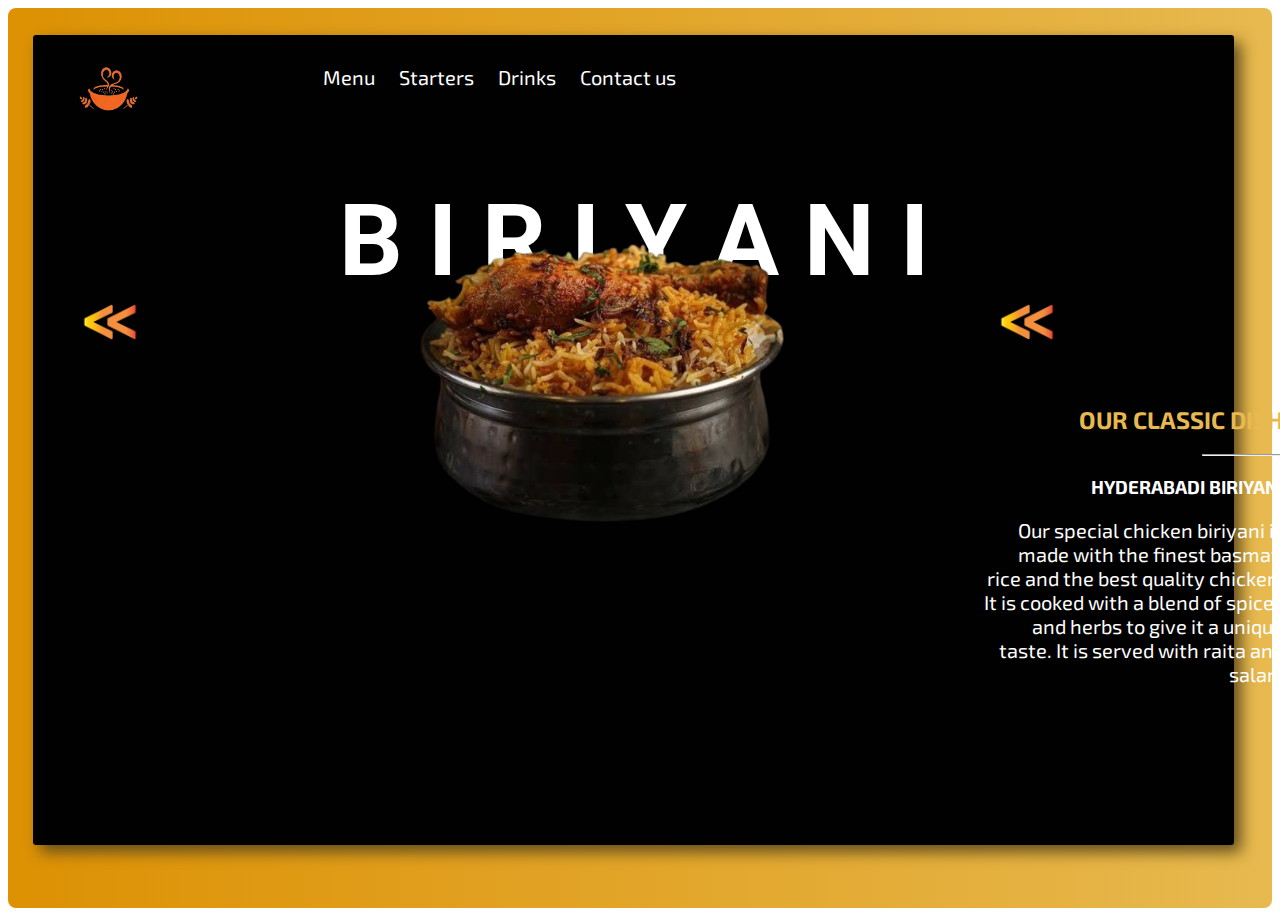
<file: index.html>
<!DOCTYPE html>
<html lang="en">
<head>
    <meta charset="UTF-8">
    <meta name="viewport" content="width=device-width, initial-scale=1.0">
    <title>Biriyani</title>
    <link rel="stylesheet" href="style.css">
    <link rel="preconnect" href="https://fonts.googleapis.com">
<link rel="preconnect" href="https://fonts.gstatic.com" crossorigin>
<link href="https://fonts.googleapis.com/css2?family=Exo+2:ital,wght@0,100..900;1,100..900&display=swap" rel="stylesheet">
<link rel="preconnect" href="https://fonts.googleapis.com">
<link rel="preconnect" href="https://fonts.gstatic.com" crossorigin>
<link href="https://fonts.googleapis.com/css2?family=Exo+2:ital,wght@0,100..900;1,100..900&family=Roboto:ital,wght@0,100;0,300;0,400;0,500;0,700;0,900;1,100;1,300;1,400;1,500;1,700;1,900&display=swap" rel="stylesheet">
</head>
<body>
    <div class="container">
        <div class="yellow"></div> 
        <div class="black">
            <div>
                <img class="logo" src="biriyani_img-transformed-removebg-preview.png" alt="logo">
                <ul class="nav">
                    <li><a href="menu.html">Menu</a></li>
                    <li><a href="starter.html">Starters</a></li>
                    <li><a href="drinks.html">Drinks</a></li>
                    <li><a href="contact.html">Contact us</a></li>
                </ul>
            </div>
            <div class="all">
                <div class="inside">
                            <h1 class="heading">B I R I Y A N I</h1>
                            <img class="less" src="less-than.png">
                            <img class="center_pot" src="new_pot_biriyani-removebg-preview.png">
                            <img class="less" src="less-than.png">
                </div>
                <div class="content">
                    <h2 class="our_cd">OUR CLASSIC DISH</h2>
                    <hr>
                    <h3>HYDERABADI BIRIYANI</h3>
                    <p class="para">Our special chicken biriyani is made with the finest basmati rice and the best quality chicken. It is cooked with a blend of spices and herbs to give it a unique taste. It is served with raita and salan.</p>
                </div>
            </div>
        </div>
    </div>
</body>
</file>
<file: style.css>
.container{
    position:relative;
    background: linear-gradient(to right,rgb(221, 145, 3),rgb(231, 185, 79));
    height: 100vh;
    border-radius: 8px;
}

.black{
    background-color: rgb(1, 1, 1);
    height: 90vh;
    width: 95%;
    position:absolute;
    top: 3%;
    left: 2%;
    border-radius: 3px;
    box-shadow: 7px 7px 15px rgb(98, 77, 28);
}
.logo{
    width:70px;
    height:70px;
    margin-top:20px;
    margin-left:40px;
    position:absolute;
}
.nav{
    list-style-type:none ;
    margin-top: 30px;
    margin-left: 250px;
    position:absolute;
    display:inline;
    font-family: "Exo 2", sans-serif;
}
.nav li{
    display:inline;
    margin-right: 20px;
    font-size: 20px;
}
.nav li a{
    text-decoration: none;
    color:white;
}
.nav li a:hover{
    text-decoration: underline;
    color:rgb(231, 185, 79);
}
.heading{
    color:white;
    text-align:center;
    font-size: 100px;
    /*margin-top:100px;*/
   font-family:'Roboto', sans-serif;
   position:absolute;
   top:17%;
    left:50%;
    transform:translate(-50%,-50%);
}
.center_pot{
    align-items: center;
    justify-content: center;
    display: flex;
    position: relative;
    height:70%;   
    margin-left: 160px;
    margin-right: 10px;
    margin-top:65px;
    width:60%;
}
.less{
    height:60px;
    width:60px;
    margin-left: 180px;
    margin-right: 120px;
}
.inside{
    display: flex;
    justify-content: center;
    align-items: center;
    margin-left: 130px;
}
.content{
    margin-top: 350px;
    margin-right:20px;
    margin-left:0px;
    height:50px;
    text-align: right;
    color:white;
    font-family: 'Exo 2', sans-serif;
}
.all{
    display: flex;
    justify-content: center;
}
.para{
    font-size: 20px;
    display:block;
    margin-top: 20px;
    height:10px;
    width: 300px;
}
.our_cd{
    color: rgb(231, 185, 79);
}
hr{
    width:80px;
    margin-right:0px;
}
/*.image-container{
    display:block;
    position:relative;
}
.overlay{
    position:absolute;
    display:flex;
    justify-content:center;
    align-items:center;
}*/
</file>
